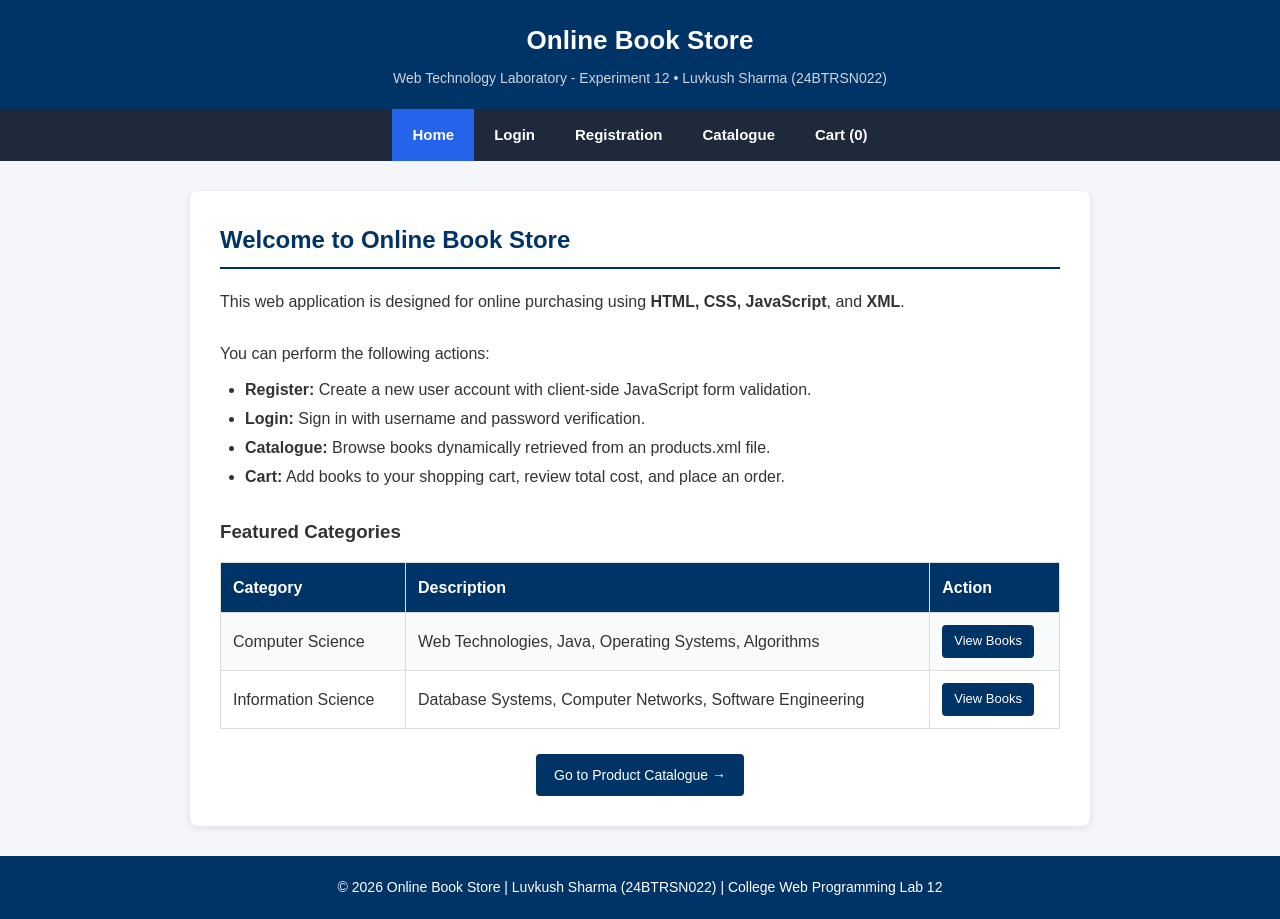
<file: index.html>
<!DOCTYPE html>
<html lang="en">
<head>
    <meta charset="UTF-8">
    <meta name="viewport" content="width=device-width, initial-scale=1.0">
    <title>Online Book Store - Home - Luvkush Sharma (24BTRSN022)</title>
    <link rel="stylesheet" href="style.css">
</head>
<body>

    <header>
        <h1>Online Book Store</h1>
        <p>Web Technology Laboratory - Experiment 12 &bull; Luvkush Sharma (24BTRSN022)</p>
    </header>

    <nav>
        <ul>
            <li><a href="index.html" class="active">Home</a></li>
            <li><a href="login.html">Login</a></li>
            <li><a href="register.html">Registration</a></li>
            <li><a href="catalogue.html">Catalogue</a></li>
            <li><a href="cart.html">Cart (<span class="cart-count-badge">0</span>)</a></li>
        </ul>
    </nav>

    <div class="container">
        <h2>Welcome to Online Book Store</h2>
        <p>This web application is designed for online purchasing using <strong>HTML, CSS, JavaScript</strong>, and <strong>XML</strong>.</p>
        
        <br>
        <p>You can perform the following actions:</p>
        <ul style="margin-left: 25px; margin-top: 10px; line-height: 1.8;">
            <li><strong>Register:</strong> Create a new user account with client-side JavaScript form validation.</li>
            <li><strong>Login:</strong> Sign in with username and password verification.</li>
            <li><strong>Catalogue:</strong> Browse books dynamically retrieved from an <code>products.xml</code> file.</li>
            <li><strong>Cart:</strong> Add books to your shopping cart, review total cost, and place an order.</li>
        </ul>

        <br>
        <h3>Featured Categories</h3>
        <table>
            <tr>
                <th>Category</th>
                <th>Description</th>
                <th>Action</th>
            </tr>
            <tr>
                <td>Computer Science</td>
                <td>Web Technologies, Java, Operating Systems, Algorithms</td>
                <td><a href="catalogue.html" class="btn btn-sm">View Books</a></td>
            </tr>
            <tr>
                <td>Information Science</td>
                <td>Database Systems, Computer Networks, Software Engineering</td>
                <td><a href="catalogue.html" class="btn btn-sm">View Books</a></td>
            </tr>
        </table>

        <div style="text-align: center; margin-top: 25px;">
            <a href="catalogue.html" class="btn">Go to Product Catalogue &rarr;</a>
        </div>
    </div>

    <footer>
        <p>&copy; 2026 Online Book Store | Luvkush Sharma (24BTRSN022) | College Web Programming Lab 12</p>
    </footer>

    <script src="script.js"></script>
</body>
</html>
</file>
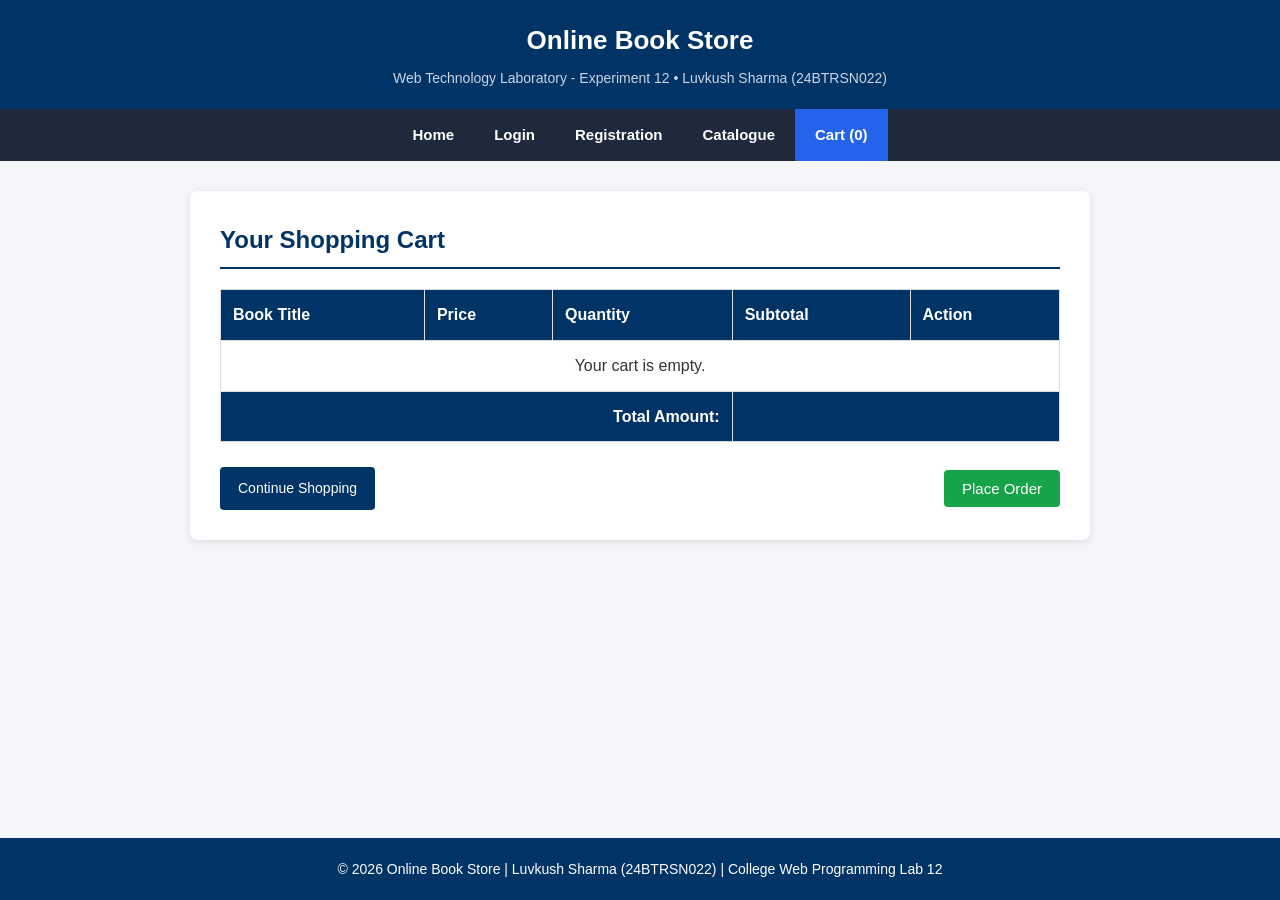
<file: cart.html>
<!DOCTYPE html>
<html lang="en">
<head>
    <meta charset="UTF-8">
    <meta name="viewport" content="width=device-width, initial-scale=1.0">
    <title>Online Book Store - Shopping Cart - Luvkush Sharma (24BTRSN022)</title>
    <link rel="stylesheet" href="style.css">
</head>
<body onload="displayCart()">

    <header>
        <h1>Online Book Store</h1>
        <p>Web Technology Laboratory - Experiment 12 &bull; Luvkush Sharma (24BTRSN022)</p>
    </header>

    <nav>
        <ul>
            <li><a href="index.html">Home</a></li>
            <li><a href="login.html">Login</a></li>
            <li><a href="register.html">Registration</a></li>
            <li><a href="catalogue.html">Catalogue</a></li>
            <li><a href="cart.html" class="active">Cart (<span class="cart-count-badge">0</span>)</a></li>
        </ul>
    </nav>

    <div class="container">
        <h2>Your Shopping Cart</h2>

        <table>
            <thead>
                <tr>
                    <th>Book Title</th>
                    <th>Price</th>
                    <th>Quantity</th>
                    <th>Subtotal</th>
                    <th>Action</th>
                </tr>
            </thead>
            <tbody id="cart-body">
                <!-- Dynamically populated from localStorage -->
            </tbody>
            <tfoot>
                <tr>
                    <th colspan="3" style="text-align: right;">Total Amount:</th>
                    <th colspan="2" id="cart-total" style="color: #003366; font-size: 16px;">Rs. 0</th>
                </tr>
            </tfoot>
        </table>

        <div style="display: flex; justify-content: space-between; align-items: center; margin-top: 20px;">
            <a href="catalogue.html" class="btn">Continue Shopping</a>
            <button onclick="placeOrder()" class="btn btn-success" style="font-size: 15px;">Place Order</button>
        </div>
    </div>

    <footer>
        <p>&copy; 2026 Online Book Store | Luvkush Sharma (24BTRSN022) | College Web Programming Lab 12</p>
    </footer>

    <script src="script.js"></script>
</body>
</html>
</file>
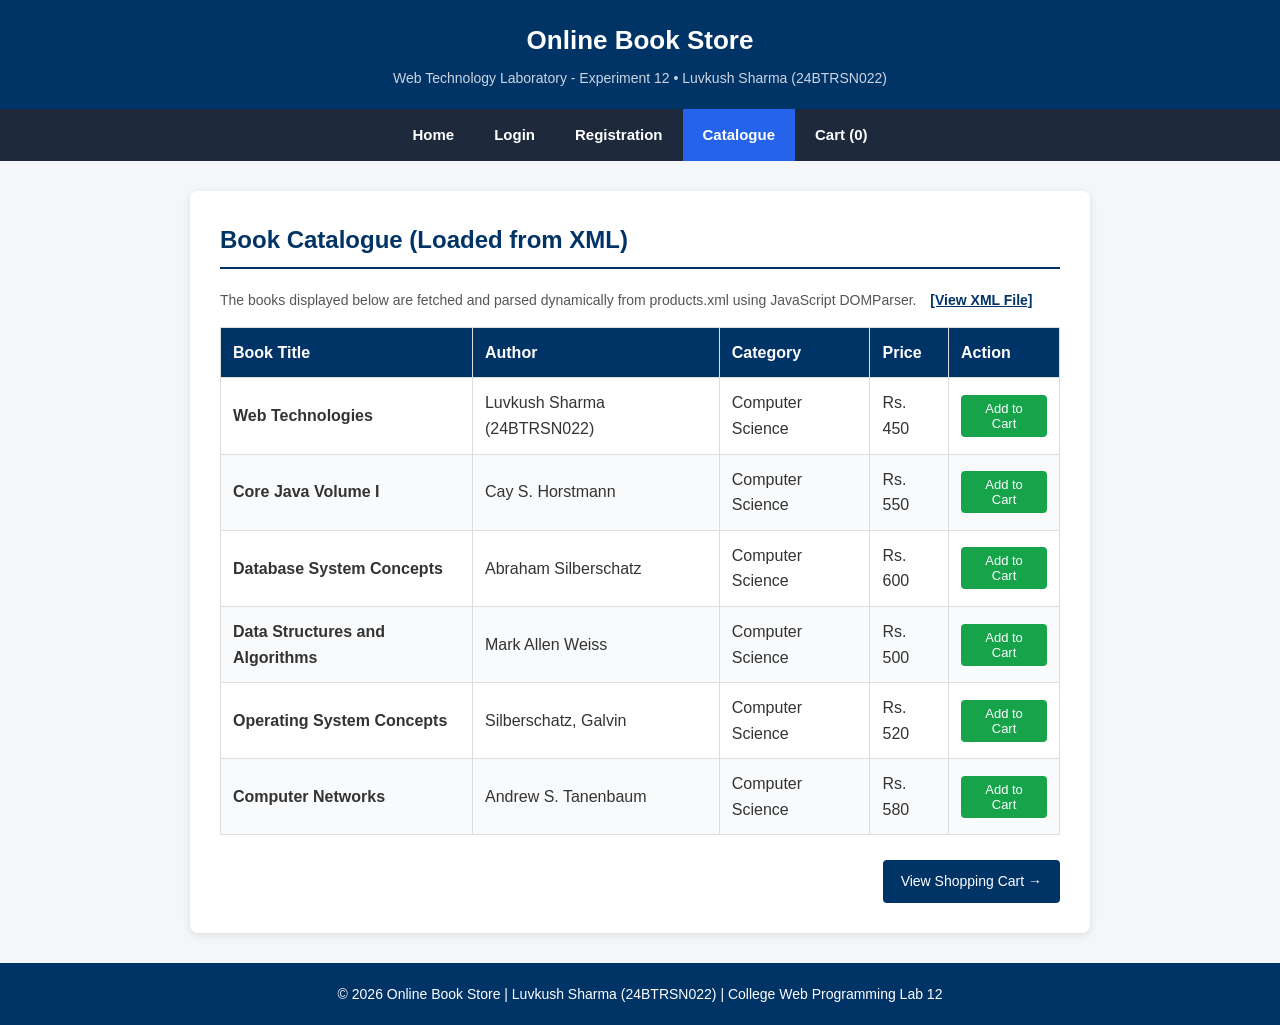
<file: catalogue.html>
<!DOCTYPE html>
<html lang="en">
<head>
    <meta charset="UTF-8">
    <meta name="viewport" content="width=device-width, initial-scale=1.0">
    <title>Online Book Store - Product Catalogue - Luvkush Sharma (24BTRSN022)</title>
    <link rel="stylesheet" href="style.css">
</head>
<body onload="loadCatalogue()">

    <header>
        <h1>Online Book Store</h1>
        <p>Web Technology Laboratory - Experiment 12 &bull; Luvkush Sharma (24BTRSN022)</p>
    </header>

    <nav>
        <ul>
            <li><a href="index.html">Home</a></li>
            <li><a href="login.html">Login</a></li>
            <li><a href="register.html">Registration</a></li>
            <li><a href="catalogue.html" class="active">Catalogue</a></li>
            <li><a href="cart.html">Cart (<span class="cart-count-badge">0</span>)</a></li>
        </ul>
    </nav>

    <div class="container">
        <h2>Book Catalogue (Loaded from XML)</h2>
        <p style="font-size: 14px; color: #555; margin-bottom: 15px;">
            The books displayed below are fetched and parsed dynamically from <code>products.xml</code> using JavaScript DOMParser.
            <a href="products.xml" target="_blank" style="color: #003366; font-weight: bold; margin-left: 10px;">[View XML File]</a>
        </p>

        <table>
            <thead>
                <tr>
                    <th>Book Title</th>
                    <th>Author</th>
                    <th>Category</th>
                    <th>Price</th>
                    <th>Action</th>
                </tr>
            </thead>
            <tbody id="catalogue-body">
                <tr>
                    <td colspan="5" style="text-align: center;">Loading books from products.xml...</td>
                </tr>
            </tbody>
        </table>

        <div style="text-align: right; margin-top: 15px;">
            <a href="cart.html" class="btn">View Shopping Cart &rarr;</a>
        </div>
    </div>

    <footer>
        <p>&copy; 2026 Online Book Store | Luvkush Sharma (24BTRSN022) | College Web Programming Lab 12</p>
    </footer>

    <script src="script.js"></script>
</body>
</html>
</file>
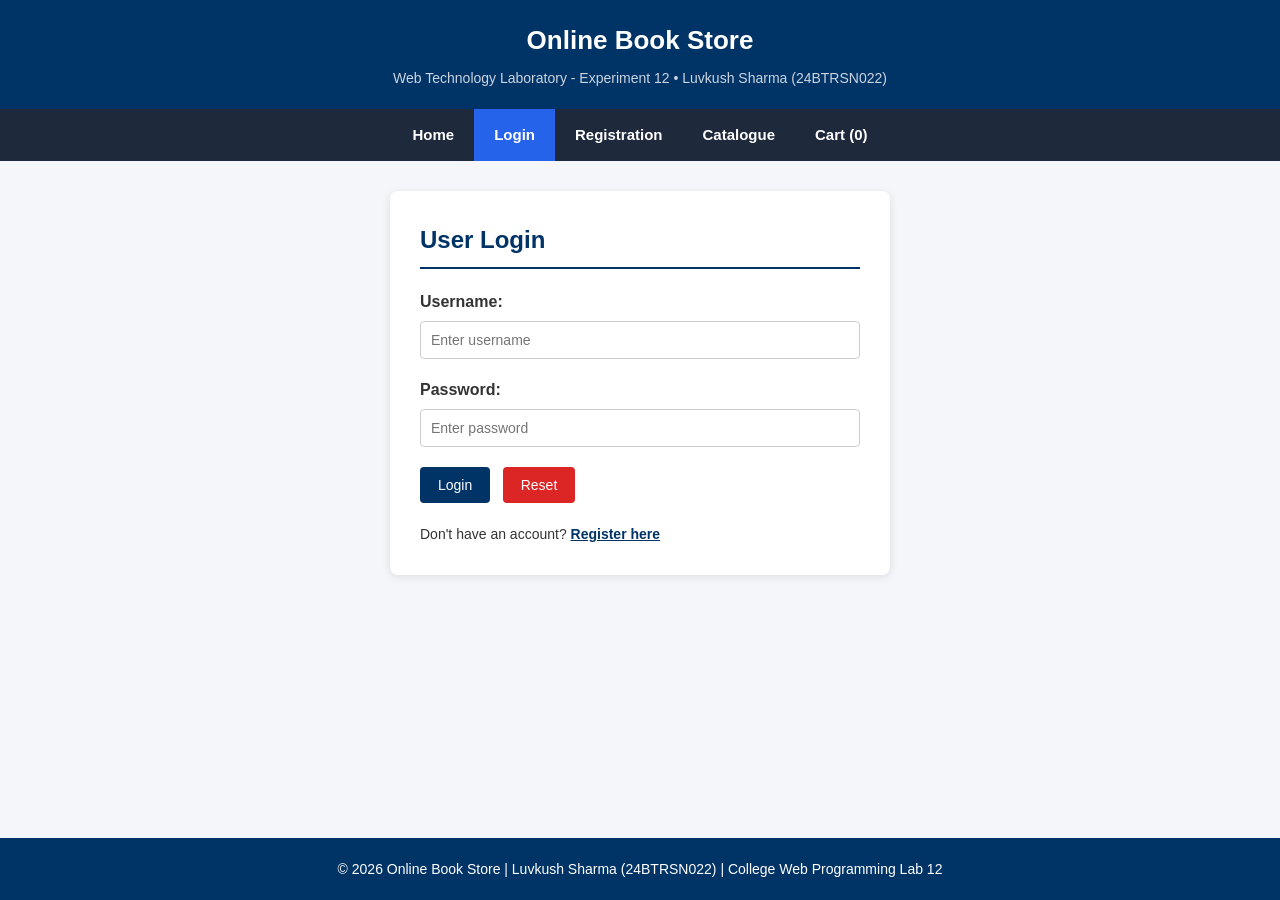
<file: login.html>
<!DOCTYPE html>
<html lang="en">
<head>
    <meta charset="UTF-8">
    <meta name="viewport" content="width=device-width, initial-scale=1.0">
    <title>Online Book Store - Login - Luvkush Sharma (24BTRSN022)</title>
    <link rel="stylesheet" href="style.css">
</head>
<body>

    <header>
        <h1>Online Book Store</h1>
        <p>Web Technology Laboratory - Experiment 12 &bull; Luvkush Sharma (24BTRSN022)</p>
    </header>

    <nav>
        <ul>
            <li><a href="index.html">Home</a></li>
            <li><a href="login.html" class="active">Login</a></li>
            <li><a href="register.html">Registration</a></li>
            <li><a href="catalogue.html">Catalogue</a></li>
            <li><a href="cart.html">Cart (<span class="cart-count-badge">0</span>)</a></li>
        </ul>
    </nav>

    <div class="container" style="max-width: 500px;">
        <h2>User Login</h2>
        
        <form onsubmit="return validateLogin(event)">
            <div class="form-group">
                <label for="login-username">Username:</label>
                <input type="text" id="login-username" name="username" placeholder="Enter username">
            </div>

            <div class="form-group">
                <label for="login-password">Password:</label>
                <input type="password" id="login-password" name="password" placeholder="Enter password">
            </div>

            <div style="margin-top: 20px;">
                <button type="submit" class="btn">Login</button>
                <button type="reset" class="btn btn-danger" style="margin-left: 8px;">Reset</button>
            </div>
        </form>

        <p style="margin-top: 20px; font-size: 14px;">
            Don't have an account? <a href="register.html" style="color: #003366; font-weight: bold;">Register here</a>
        </p>
    </div>

    <footer>
        <p>&copy; 2026 Online Book Store | Luvkush Sharma (24BTRSN022) | College Web Programming Lab 12</p>
    </footer>

    <script src="script.js"></script>
</body>
</html>
</file>
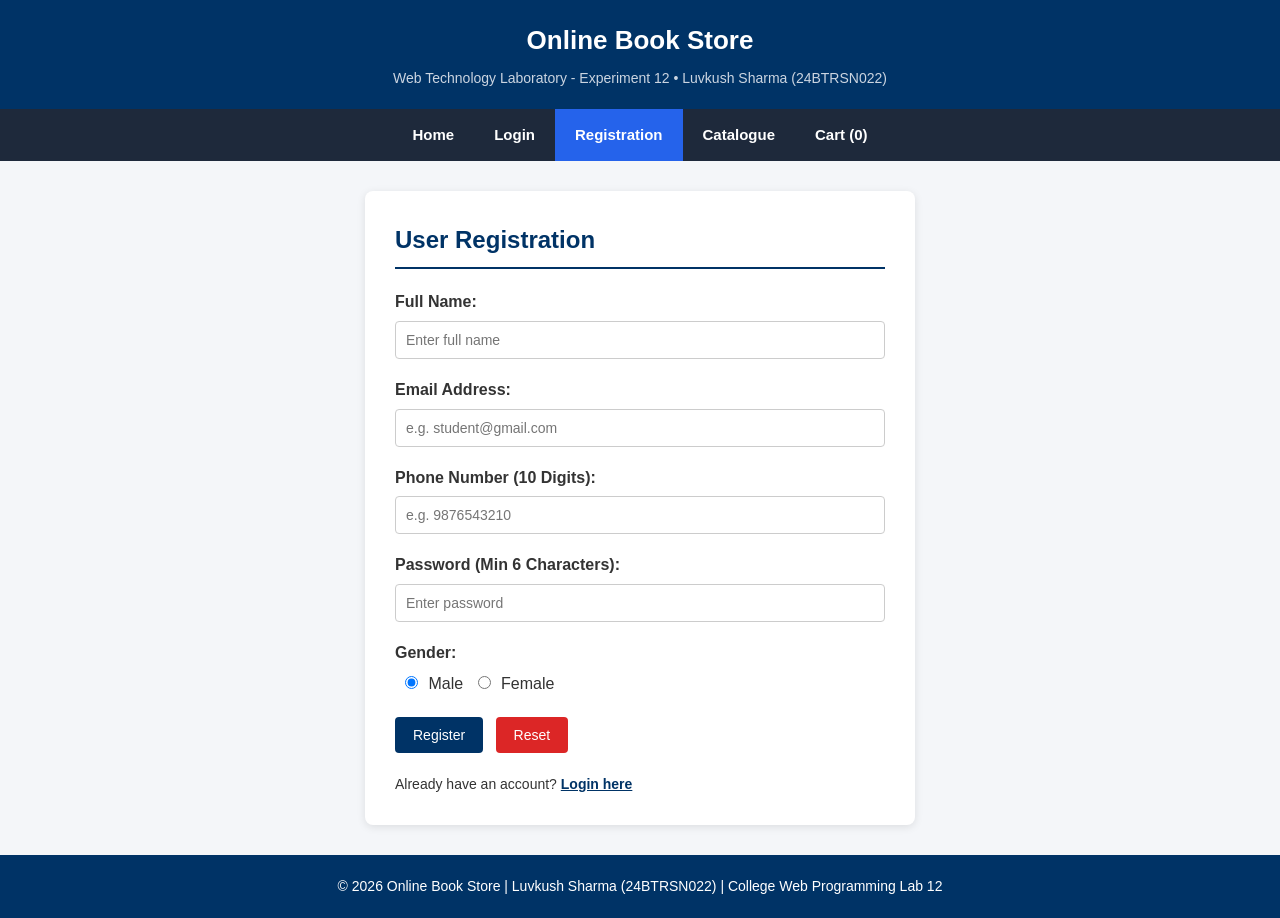
<file: register.html>
<!DOCTYPE html>
<html lang="en">
<head>
    <meta charset="UTF-8">
    <meta name="viewport" content="width=device-width, initial-scale=1.0">
    <title>Online Book Store - Registration - Luvkush Sharma (24BTRSN022)</title>
    <link rel="stylesheet" href="style.css">
</head>
<body>

    <header>
        <h1>Online Book Store</h1>
        <p>Web Technology Laboratory - Experiment 12 &bull; Luvkush Sharma (24BTRSN022)</p>
    </header>

    <nav>
        <ul>
            <li><a href="index.html">Home</a></li>
            <li><a href="login.html">Login</a></li>
            <li><a href="register.html" class="active">Registration</a></li>
            <li><a href="catalogue.html">Catalogue</a></li>
            <li><a href="cart.html">Cart (<span class="cart-count-badge">0</span>)</a></li>
        </ul>
    </nav>

    <div class="container" style="max-width: 550px;">
        <h2>User Registration</h2>
        
        <form onsubmit="return validateRegister(event)">
            <div class="form-group">
                <label for="reg-name">Full Name:</label>
                <input type="text" id="reg-name" name="name" placeholder="Enter full name">
            </div>

            <div class="form-group">
                <label for="reg-email">Email Address:</label>
                <input type="email" id="reg-email" name="email" placeholder="e.g. student@gmail.com">
            </div>

            <div class="form-group">
                <label for="reg-phone">Phone Number (10 Digits):</label>
                <input type="text" id="reg-phone" name="phone" placeholder="e.g. 9876543210" maxlength="10">
            </div>

            <div class="form-group">
                <label for="reg-password">Password (Min 6 Characters):</label>
                <input type="password" id="reg-password" name="password" placeholder="Enter password">
            </div>

            <div class="form-group">
                <label>Gender:</label>
                <input type="radio" id="gender-male" name="gender" value="Male" checked> Male
                <input type="radio" id="gender-female" name="gender" value="Female"> Female
            </div>

            <div style="margin-top: 20px;">
                <button type="submit" class="btn">Register</button>
                <button type="reset" class="btn btn-danger" style="margin-left: 8px;">Reset</button>
            </div>
        </form>

        <p style="margin-top: 20px; font-size: 14px;">
            Already have an account? <a href="login.html" style="color: #003366; font-weight: bold;">Login here</a>
        </p>
    </div>

    <footer>
        <p>&copy; 2026 Online Book Store | Luvkush Sharma (24BTRSN022) | College Web Programming Lab 12</p>
    </footer>

    <script src="script.js"></script>
</body>
</html>
</file>
<file: style.css>
/* Simple CSS for College Lab 12 - Online Purchase Website */

* {
    margin: 0;
    padding: 0;
    box-sizing: border-box;
    font-family: Arial, Helvetica, sans-serif;
}

/* Sticky Footer Layout with Flexbox */
body {
    background-color: #f4f6f9;
    color: #333;
    line-height: 1.6;
    min-height: 100vh;
    display: flex;
    flex-direction: column;
}

/* Header */
header {
    background-color: #003366;
    color: white;
    padding: 20px;
    text-align: center;
}

header h1 {
    font-size: 26px;
    margin-bottom: 5px;
}

header p {
    font-size: 14px;
    color: #cbd5e1;
}

/* Navigation Bar */
nav {
    background-color: #1e293b;
}

nav ul {
    list-style-type: none;
    display: flex;
    justify-content: center;
    flex-wrap: wrap;
}

nav ul li a {
    display: block;
    color: white;
    text-decoration: none;
    padding: 14px 20px;
    font-weight: bold;
    font-size: 15px;
    transition: background-color 0.2s;
}

nav ul li a:hover,
nav ul li a.active {
    background-color: #2563eb;
}

/* Main Container */
.container {
    width: 90%;
    max-width: 900px;
    margin: 30px auto;
    background: white;
    padding: 30px;
    border-radius: 8px;
    box-shadow: 0px 2px 8px rgba(0, 0, 0, 0.1);
}

h2 {
    color: #003366;
    margin-bottom: 20px;
    border-bottom: 2px solid #003366;
    padding-bottom: 8px;
}

/* Tables */
table {
    width: 100%;
    border-collapse: collapse;
    margin-top: 15px;
    margin-bottom: 25px;
}

table, th, td {
    border: 1px solid #ddd;
}

th, td {
    padding: 12px;
    text-align: left;
}

th {
    background-color: #003366;
    color: white;
}

tr:nth-child(even) {
    background-color: #f8fafc;
}

tr:hover {
    background-color: #f1f5f9;
}

/* Forms */
.form-group {
    margin-bottom: 18px;
}

.form-group label {
    display: block;
    font-weight: bold;
    margin-bottom: 6px;
}

.form-group input[type="text"],
.form-group input[type="email"],
.form-group input[type="password"] {
    width: 100%;
    padding: 10px;
    border: 1px solid #ccc;
    border-radius: 4px;
    font-size: 14px;
}

.form-group input[type="radio"] {
    margin-right: 6px;
    margin-left: 10px;
}

/* Buttons */
.btn {
    display: inline-block;
    background-color: #003366;
    color: white;
    padding: 10px 18px;
    border: none;
    border-radius: 4px;
    font-size: 14px;
    cursor: pointer;
    text-decoration: none;
}

.btn:hover {
    background-color: #2563eb;
}

.btn-sm {
    padding: 6px 12px;
    font-size: 13px;
}

.btn-danger {
    background-color: #dc2626;
}

.btn-danger:hover {
    background-color: #b91c1c;
}

.btn-success {
    background-color: #16a34a;
}

.btn-success:hover {
    background-color: #15803d;
}

/* Sticky Footer - Always at bottom when content is short */
footer {
    text-align: center;
    padding: 20px;
    background-color: #003366;
    color: white;
    margin-top: auto;
    font-size: 14px;
    width: 100%;
}
</file>
